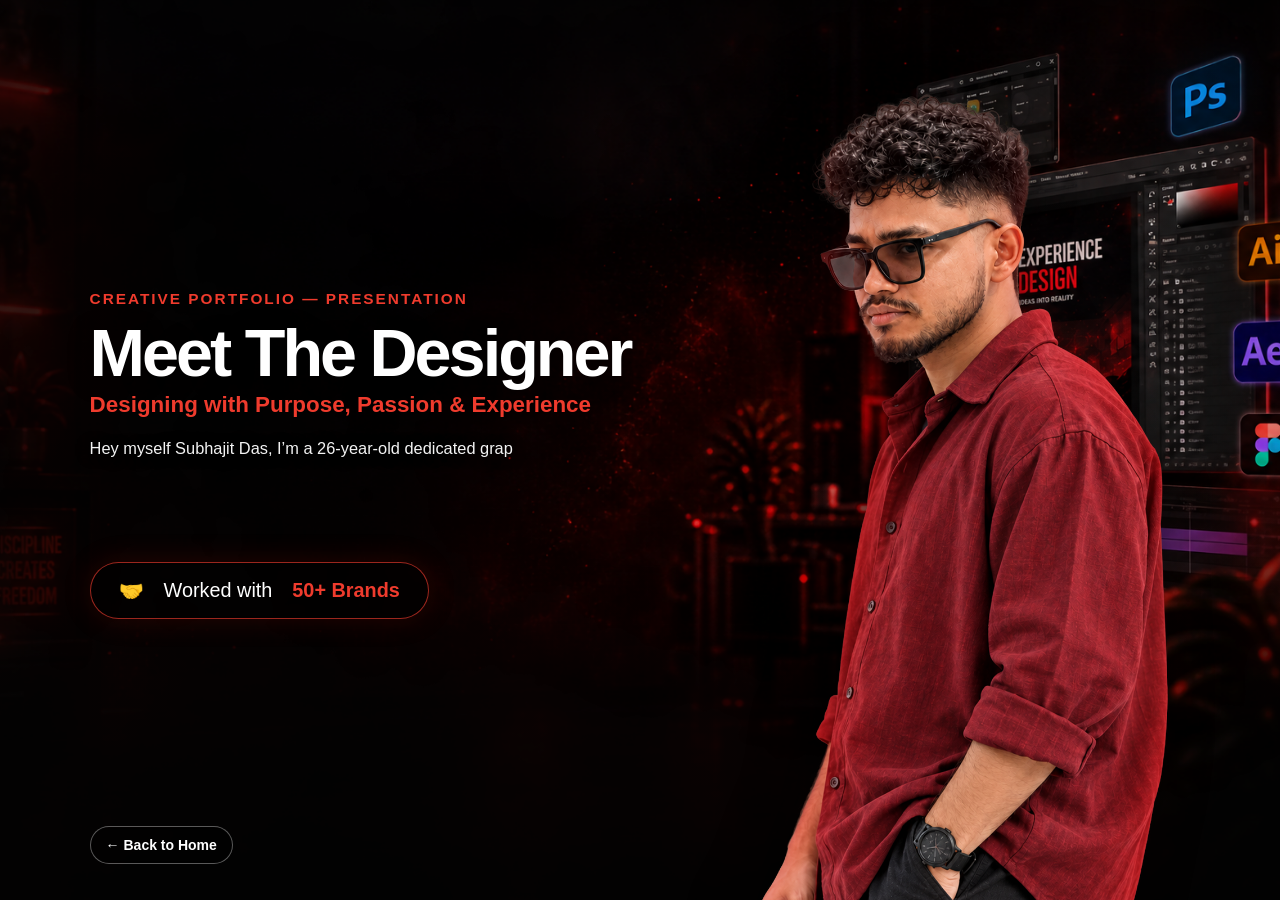
<file: about.html>
<!doctype html>
<html lang="en">
<head>
<meta charset="utf-8">
<meta name="viewport" content="width=device-width,initial-scale=1">
<title>About — Subhajit</title>
<style>
*{box-sizing:border-box}
html,body{margin:0;width:100%;height:100%;overflow:hidden}
body{
  background:#030303;
  color:#fff;
  font-family:Arial,Helvetica,sans-serif;
}
.about{
  position:relative;
  width:100vw;
  height:100vh;
  min-height:650px;
  overflow:hidden;
  background:#030303 url("about-background.png") center center/cover no-repeat;
}
.about:after{
  content:"";
  position:absolute;
  inset:0;
  pointer-events:none;
  background:linear-gradient(90deg,rgba(0,0,0,.10) 0%,rgba(0,0,0,.05) 43%,rgba(0,0,0,.10) 100%);
}
.content{
  position:relative;
  z-index:3;
  width:54%;
  height:100%;
  padding:9vh 0 8vh 7vw;
  display:flex;
  flex-direction:column;
  justify-content:center;
}
.eyebrow{
  color:#ef3b2d;
  font-size:clamp(14px,1.2vw,21px);
  font-weight:800;
  letter-spacing:.13em;
  margin:0 0 1.6vh;
  text-transform:uppercase;
}
h1{
  margin:0 0 .8vh;
  font-size:clamp(46px,5.2vw,82px);
  line-height:.94;
  letter-spacing:-.045em;
  color:#fff;
  font-weight:900;
  text-shadow:0 4px 25px rgba(0,0,0,.45);
}
.subtitle{
  margin:0 0 2vh;
  color:#ef3b2d;
  font-size:clamp(19px,1.75vw,28px);
  line-height:1.15;
  font-weight:800;
}
.typebox{
  max-width:690px;
  font-size:clamp(16px,1.28vw,21px);
  line-height:1.48;
  color:#f3f3f3;
  text-shadow:0 2px 13px rgba(0,0,0,.9);
}
.type-line{margin:0 0 1.2vh;min-height:1.55em}
.type-line strong{color:#fff;font-weight:800}
.caret{
  display:inline-block;
  width:.08em;
  height:1em;
  margin-left:3px;
  background:#ef3b2d;
  vertical-align:-.12em;
  animation:blink .7s step-end infinite;
}
@keyframes blink{50%{opacity:0}}
.badge{
  margin-top:2vh;
  display:inline-flex;
  align-items:center;
  gap:20px;
  width:max-content;
  max-width:90%;
  padding:16px 28px;
  border:1px solid rgba(239,59,45,.65);
  border-radius:999px;
  background:rgba(0,0,0,.48);
  backdrop-filter:blur(5px);
  box-shadow:0 0 30px rgba(220,25,15,.16);
  font-size:clamp(18px,1.55vw,27px);
}
.badge .number{color:#ef3b2d;font-weight:900}
.photo{
  position:absolute;
  z-index:4;
  right:1.5vw;
  bottom:-3vh;
  width:min(48vw,760px);
  height:96vh;
  object-fit:contain;
  object-position:center bottom;
  filter:drop-shadow(-14px 15px 26px rgba(0,0,0,.72));
  transform-origin:center bottom;
  animation:arrive 1.1s cubic-bezier(.2,.8,.2,1) both;
}
@keyframes arrive{
  from{opacity:0;transform:translateX(80px) scale(.88)}
  to{opacity:1;transform:translateX(0) scale(1)}
}
.back{
  position:absolute;
  z-index:6;
  left:7vw;
  bottom:4vh;
  color:#fff;
  text-decoration:none;
  font-size:14px;
  font-weight:700;
  padding:10px 15px;
  border:1px solid rgba(255,255,255,.35);
  border-radius:999px;
  background:rgba(0,0,0,.3);
  backdrop-filter:blur(5px);
  transition:.25s;
}
.back:hover{transform:translateX(-3px);border-color:#ef3b2d;color:#ef3b2d}

@media(max-width:900px){
  html,body{overflow:auto}
  .about{height:auto;min-height:100vh;padding-bottom:40px;background-position:center}
  .content{width:100%;height:auto;min-height:72vh;padding:9vh 7vw 0;justify-content:flex-start;background:linear-gradient(180deg,rgba(0,0,0,.55),rgba(0,0,0,.12))}
  h1{font-size:clamp(50px,12vw,82px)}
  .typebox{font-size:17px;max-width:720px}
  .photo{position:relative;right:auto;bottom:auto;display:block;margin:-2vh auto 0;width:min(86vw,610px);height:auto;max-height:75vh;object-fit:contain}
  .back{position:relative;left:auto;bottom:auto;display:inline-block;margin:20px 7vw 0}
}
</style>
</head>
<body>
<main class="about">
  <section class="content">
    <p class="eyebrow">Creative Portfolio — Presentation</p>
    <h1>Meet The Designer</h1>
    <p class="subtitle">Designing with Purpose, Passion &amp; Experience</p>
    <div class="typebox" aria-live="polite">
      <p class="type-line" id="line1"></p>
      <p class="type-line" id="line2"></p>
      <p class="type-line" id="line3"></p>
    </div>
    <div class="badge"><span>🤝</span><span>Worked with</span><span class="number">50+ Brands</span></div>
  </section>
  <img class="photo" src="about-photo.png" alt="Subhajit Das">
  <a class="back" href="index.html">← Back to Home</a>
</main>
<script>
const lines = [
  'Hey myself Subhajit Das, I’m a 26-year-old dedicated graphic designer with over 6 years of professional experience. After completing my schooling in 2017, financial limitations prevented me from finishing college—but they never limited my ambition.',
  'Since then, I’ve built my career through self-learning, continuous practice, and real client projects. I’ve collaborated with 50+ brands, helping them strengthen their visual identity and stand out in competitive markets.',
  'My work blends creativity with clarity. I focus on clean, effective design that captures attention, communicates ideas, and drives engagement. I’m always learning, evolving, and pushing my skills to deliver better results every day.'
];
const els=[line1,line2,line3];
let i=0,c=0;
function typeNext(){
  if(i>=lines.length){ return; }
  els[i].textContent=lines[i].slice(0,c++);
  if(c<=lines[i].length){
    setTimeout(typeNext, 18);
  }else{
    i++;c=0;setTimeout(typeNext, 350);
  }
}
typeNext();
</script>
</body>
</html>
</file>
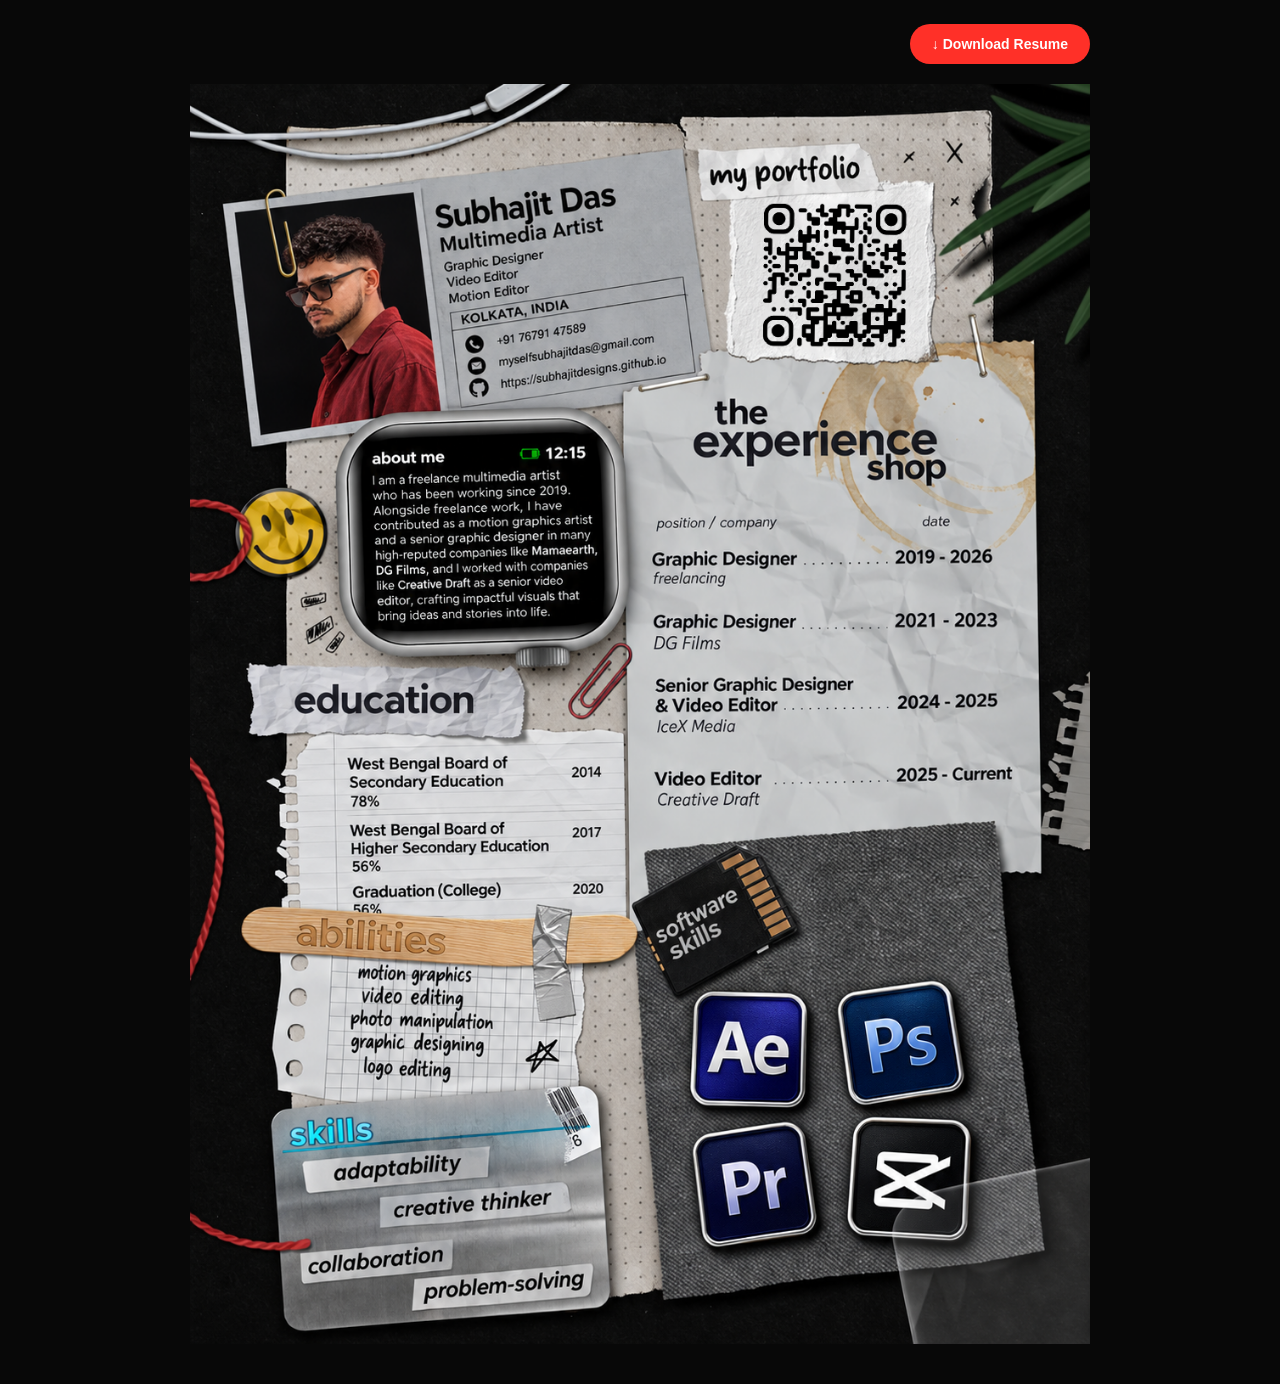
<file: resume.html>
<!DOCTYPE html>
<html lang="en">
<head>
  <meta charset="UTF-8">
  <meta name="viewport" content="width=device-width, initial-scale=1.0">

  <title>Subhajit Das — Resume</title>

  <style>
    * {
      box-sizing: border-box;
    }

    html,
    body {
      margin: 0;
      padding: 0;
      background: #080808;
    }

    body {
      min-height: 100vh;
      display: flex;
      flex-direction: column;
      align-items: center;
      padding: 24px 20px 40px;
    }

    .resume-actions {
      width: min(100%, 900px);
      display: flex;
      justify-content: flex-end;
      margin-bottom: 20px;
    }

    .download-btn {
      display: inline-flex;
      align-items: center;
      justify-content: center;
      padding: 12px 22px;
      border-radius: 999px;
      background: #ff3028;
      color: white;
      text-decoration: none;
      font-family: Arial, sans-serif;
      font-size: 14px;
      font-weight: 700;
      transition: transform 0.2s ease, background 0.2s ease;
    }

    .download-btn:hover {
      background: #ff4942;
      transform: translateY(-2px);
    }

    .resume-image {
      display: block;
      width: min(900px, 100%);
      height: auto;
      margin: 0 auto;
    }

    @media (max-width: 700px) {
      body {
        padding: 12px 10px 25px;
      }

      .resume-actions {
        justify-content: center;
        margin-bottom: 14px;
      }

      .download-btn {
        width: 100%;
        max-width: 300px;
      }

      .resume-image {
        width: 100%;
      }
    }
  </style>
</head>

<body>

  <div class="resume-actions">
    <a
      class="download-btn"
      href="Resume.pdf"
      download="Subhajit-Das-Resume.pdf"
    >
      ↓ Download Resume
    </a>
  </div>

  <img
    class="resume-image"
    src="resume-image.png"
    alt="Subhajit Das Resume"
  >

</body>
</html>
</file>
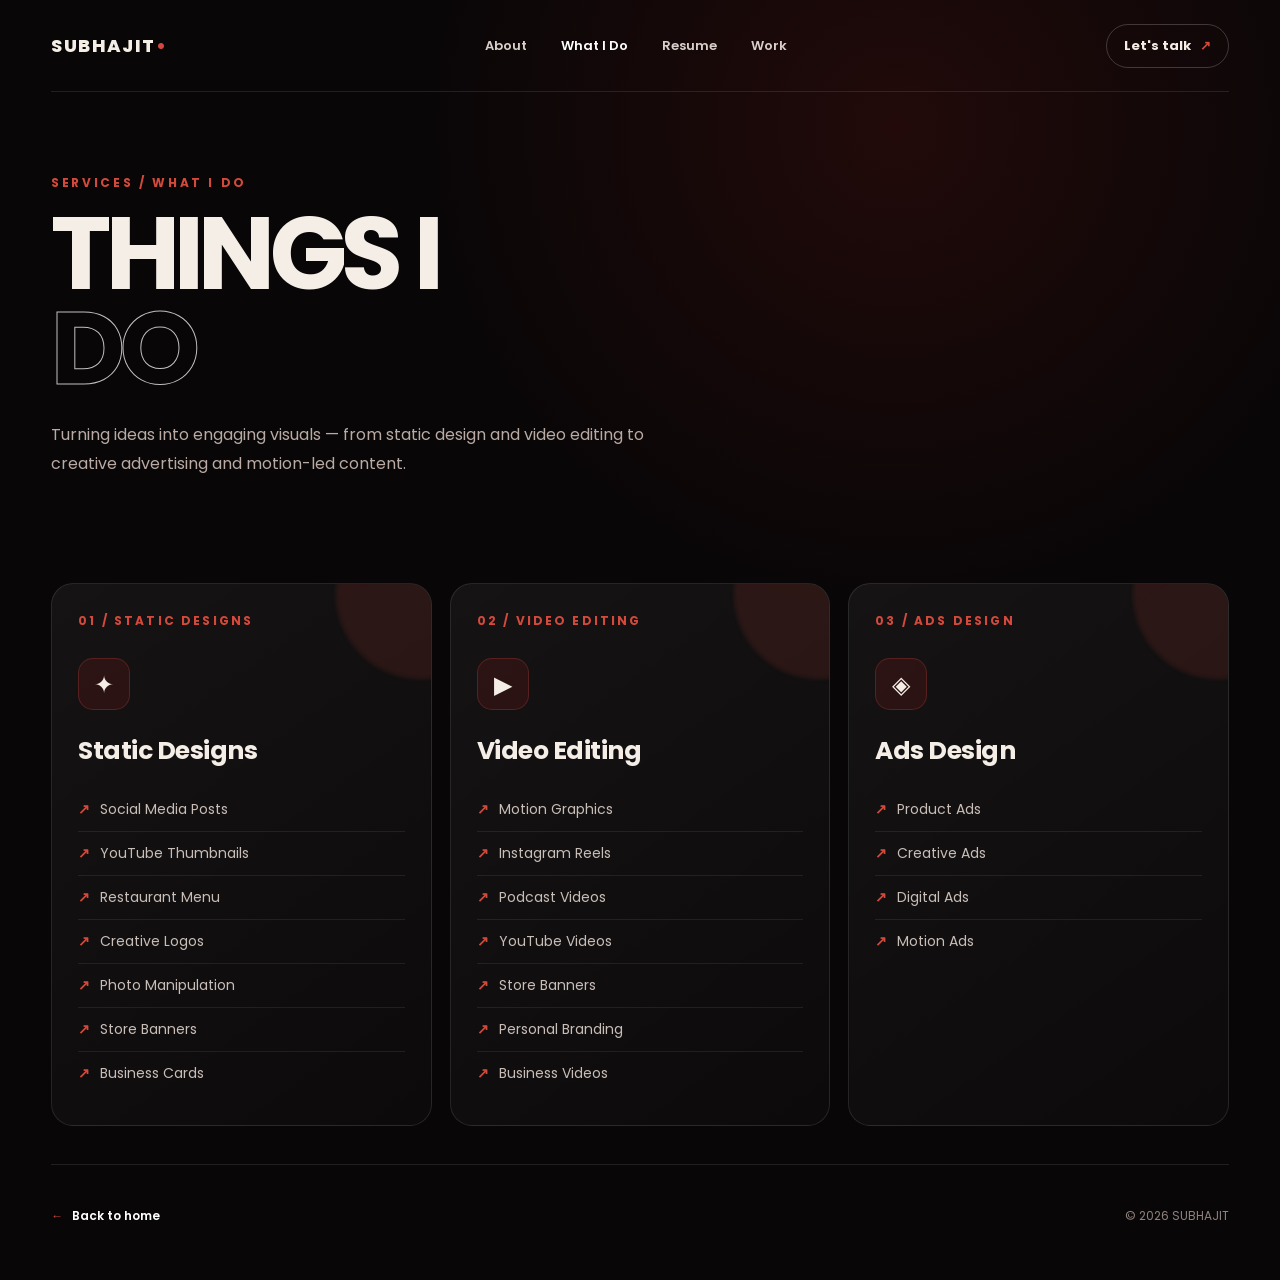
<file: what-i-do.html>
<!doctype html>
<html lang="en">
<head>
  <meta charset="utf-8">
  <meta name="viewport" content="width=device-width, initial-scale=1">
  <title>What I Do — Subhajit</title>
  <meta name="description" content="Subhajit — graphic design, video editing, motion graphics and advertising design services.">
  <link rel="preconnect" href="https://fonts.googleapis.com">
  <link rel="preconnect" href="https://fonts.gstatic.com" crossorigin>
  <link href="https://fonts.googleapis.com/css2?family=Poppins:wght@400;500;600;700;800&display=swap" rel="stylesheet">
  <style>
    :root{--bg:#080607;--panel:#120a0b;--panel2:#180d0f;--red:#9f241e;--red2:#d34a3c;--cream:#f5eee7;--muted:#b9aaa4;--line:rgba(255,255,255,.10)}
    *{box-sizing:border-box}html{scroll-behavior:smooth}body{margin:0;background:radial-gradient(circle at 70% 10%,rgba(150,28,22,.18),transparent 34%),var(--bg);color:var(--cream);font-family:Poppins,Arial,sans-serif;min-height:100vh}
    body:before{content:"";position:fixed;inset:0;pointer-events:none;opacity:.12;background-image:radial-gradient(rgba(255,255,255,.32) .7px,transparent .7px);background-size:8px 8px;mask-image:linear-gradient(to bottom,#000,transparent 90%)}
    a{color:inherit;text-decoration:none}.wrap{width:min(1180px,92vw);margin:auto}.topbar{height:92px;display:flex;align-items:center;justify-content:space-between;border-bottom:1px solid var(--line);position:relative;z-index:2}.brand{font-size:18px;font-weight:800;letter-spacing:.08em}.brand span{color:var(--red2)}nav{display:flex;gap:34px;align-items:center}nav a{font-size:13px;font-weight:600;color:#d8cfcb;transition:transform .2s,color .2s}nav a:hover{color:#fff;transform:translateY(-2px)}nav a.active{color:#fff}.talk{padding:11px 17px;border:1px solid rgba(255,255,255,.2);border-radius:999px;font-size:13px;font-weight:700}.talk span{color:var(--red2);margin-left:6px}
    .hero{padding:82px 0 44px}.eyebrow{font-size:12px;letter-spacing:.22em;color:var(--red2);font-weight:700;margin:0 0 14px}.hero h1{font-size:clamp(48px,8vw,108px);line-height:.93;letter-spacing:-.055em;margin:0;max-width:900px}.hero h1 span{display:block}.outline{color:transparent;-webkit-text-stroke:1px rgba(255,255,255,.75)}.lead{max-width:620px;color:var(--muted);font-size:16px;line-height:1.8;margin:25px 0 0}.grid{display:grid;grid-template-columns:repeat(3,1fr);gap:18px;margin:60px 0 20px}.card{background:linear-gradient(145deg,rgba(255,255,255,.055),rgba(255,255,255,.018));border:1px solid var(--line);border-radius:22px;padding:28px 26px 30px;min-height:390px;position:relative;overflow:hidden;transition:transform .3s,border-color .3s,background .3s}.card:hover{transform:translateY(-7px);border-color:rgba(211,74,60,.5);background:linear-gradient(145deg,rgba(159,36,30,.18),rgba(255,255,255,.025))}.card:after{content:"";position:absolute;width:170px;height:170px;border-radius:50%;right:-75px;top:-75px;background:rgba(211,74,60,.13);filter:blur(2px)}.num{font-size:12px;letter-spacing:.18em;color:var(--red2);font-weight:700}.icon{width:52px;height:52px;border-radius:15px;background:rgba(159,36,30,.18);border:1px solid rgba(211,74,60,.25);display:grid;place-items:center;font-size:24px;margin:28px 0 22px}.card h2{font-size:25px;margin:0 0 18px;letter-spacing:-.02em}.card ul{list-style:none;padding:0;margin:0}.card li{padding:11px 0;border-bottom:1px solid rgba(255,255,255,.08);font-size:14px;color:#c9bdb8}.card li:last-child{border-bottom:0}.card li:before{content:"↗";color:var(--red2);margin-right:10px;font-weight:700}.footer{display:flex;justify-content:space-between;align-items:center;padding:42px 0 55px;border-top:1px solid var(--line);margin-top:38px;color:#8f817d;font-size:12px}.back{display:inline-flex;align-items:center;gap:9px;color:#fff;font-weight:600}.back:hover{color:#fff}.back span{color:var(--red2)}
    @media(max-width:850px){nav{gap:14px}.grid{grid-template-columns:1fr}.hero{padding-top:55px}.topbar{height:auto;min-height:82px;gap:15px;flex-wrap:wrap;padding:18px 0}.talk{display:none}}
    @media(max-width:560px){nav{width:100%;justify-content:space-between;gap:8px;order:3;padding-bottom:4px}nav a{font-size:11px}.hero h1{font-size:54px}.card{min-height:auto}}
  </style>
</head>
<body>
  <div class="wrap">
    <header class="topbar">
      <a class="brand" href="index.html">SUBHAJIT<span>•</span></a>
      <nav aria-label="Main navigation">
        <a href="index.html#about">About</a>
        <a class="active" href="what-i-do.html">What I Do</a>
        <a href="index.html#resume">Resume</a>
        <a href="index.html#work">Work</a>
      </nav>
      <a class="talk" href="index.html#contact">Let's talk <span>↗</span></a>
    </header>

    <main>
      <section class="hero">
        <p class="eyebrow">SERVICES / WHAT I DO</p>
        <h1>THINGS I <span class="outline">DO</span></h1>
        <p class="lead">Turning ideas into engaging visuals — from static design and video editing to creative advertising and motion-led content.</p>
      </section>

      <section class="grid" aria-label="Design services">
        <article class="card">
          <div class="num">01 / STATIC DESIGNS</div><div class="icon">✦</div>
          <h2>Static Designs</h2>
          <ul><li>Social Media Posts</li><li>YouTube Thumbnails</li><li>Restaurant Menu</li><li>Creative Logos</li><li>Photo Manipulation</li><li>Store Banners</li><li>Business Cards</li></ul>
        </article>
        <article class="card">
          <div class="num">02 / VIDEO EDITING</div><div class="icon">▶</div>
          <h2>Video Editing</h2>
          <ul><li>Motion Graphics</li><li>Instagram Reels</li><li>Podcast Videos</li><li>YouTube Videos</li><li>Store Banners</li><li>Personal Branding</li><li>Business Videos</li></ul>
        </article>
        <article class="card">
          <div class="num">03 / ADS DESIGN</div><div class="icon">◈</div>
          <h2>Ads Design</h2>
          <ul><li>Product Ads</li><li>Creative Ads</li><li>Digital Ads</li><li>Motion Ads</li></ul>
        </article>
      </section>
    </main>

    <footer class="footer"><a class="back" href="index.html"><span>←</span> Back to home</a><span>© 2026 SUBHAJIT</span></footer>
  </div>
</body>
</html>
</file>
